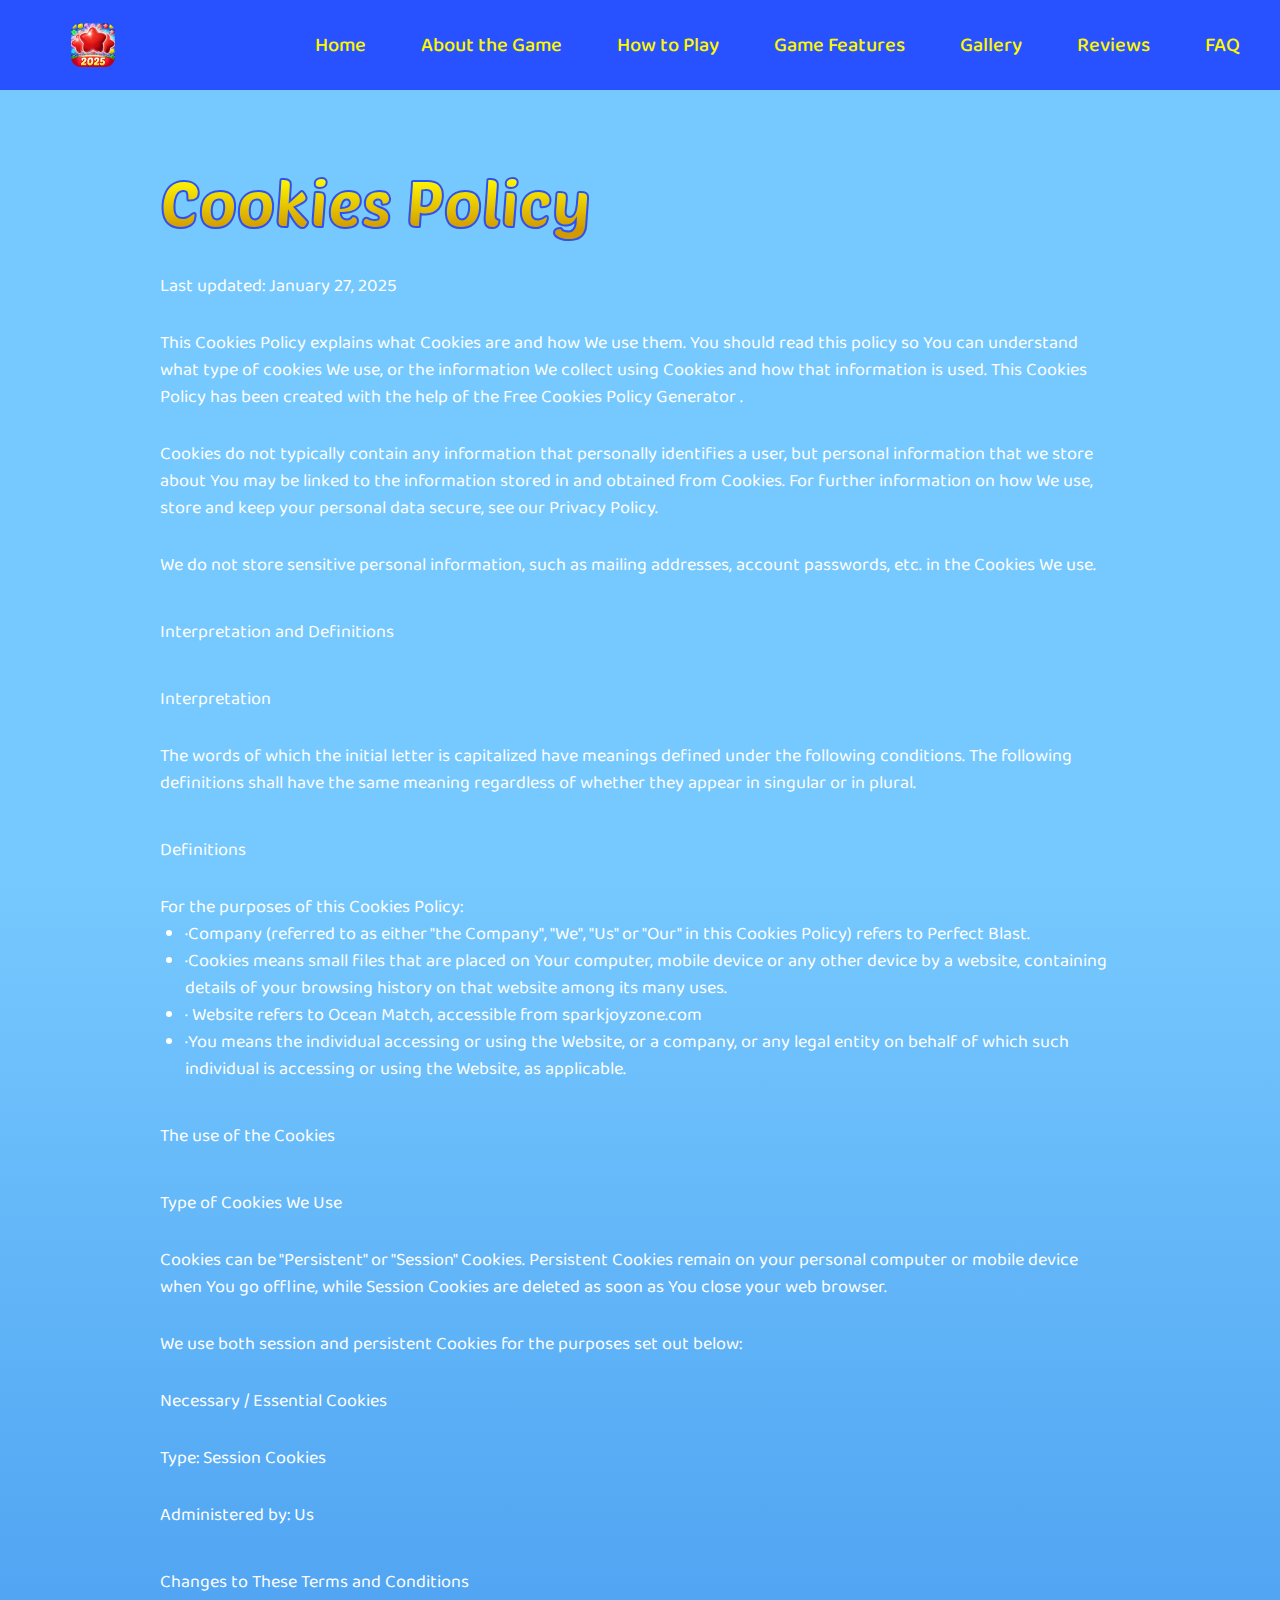
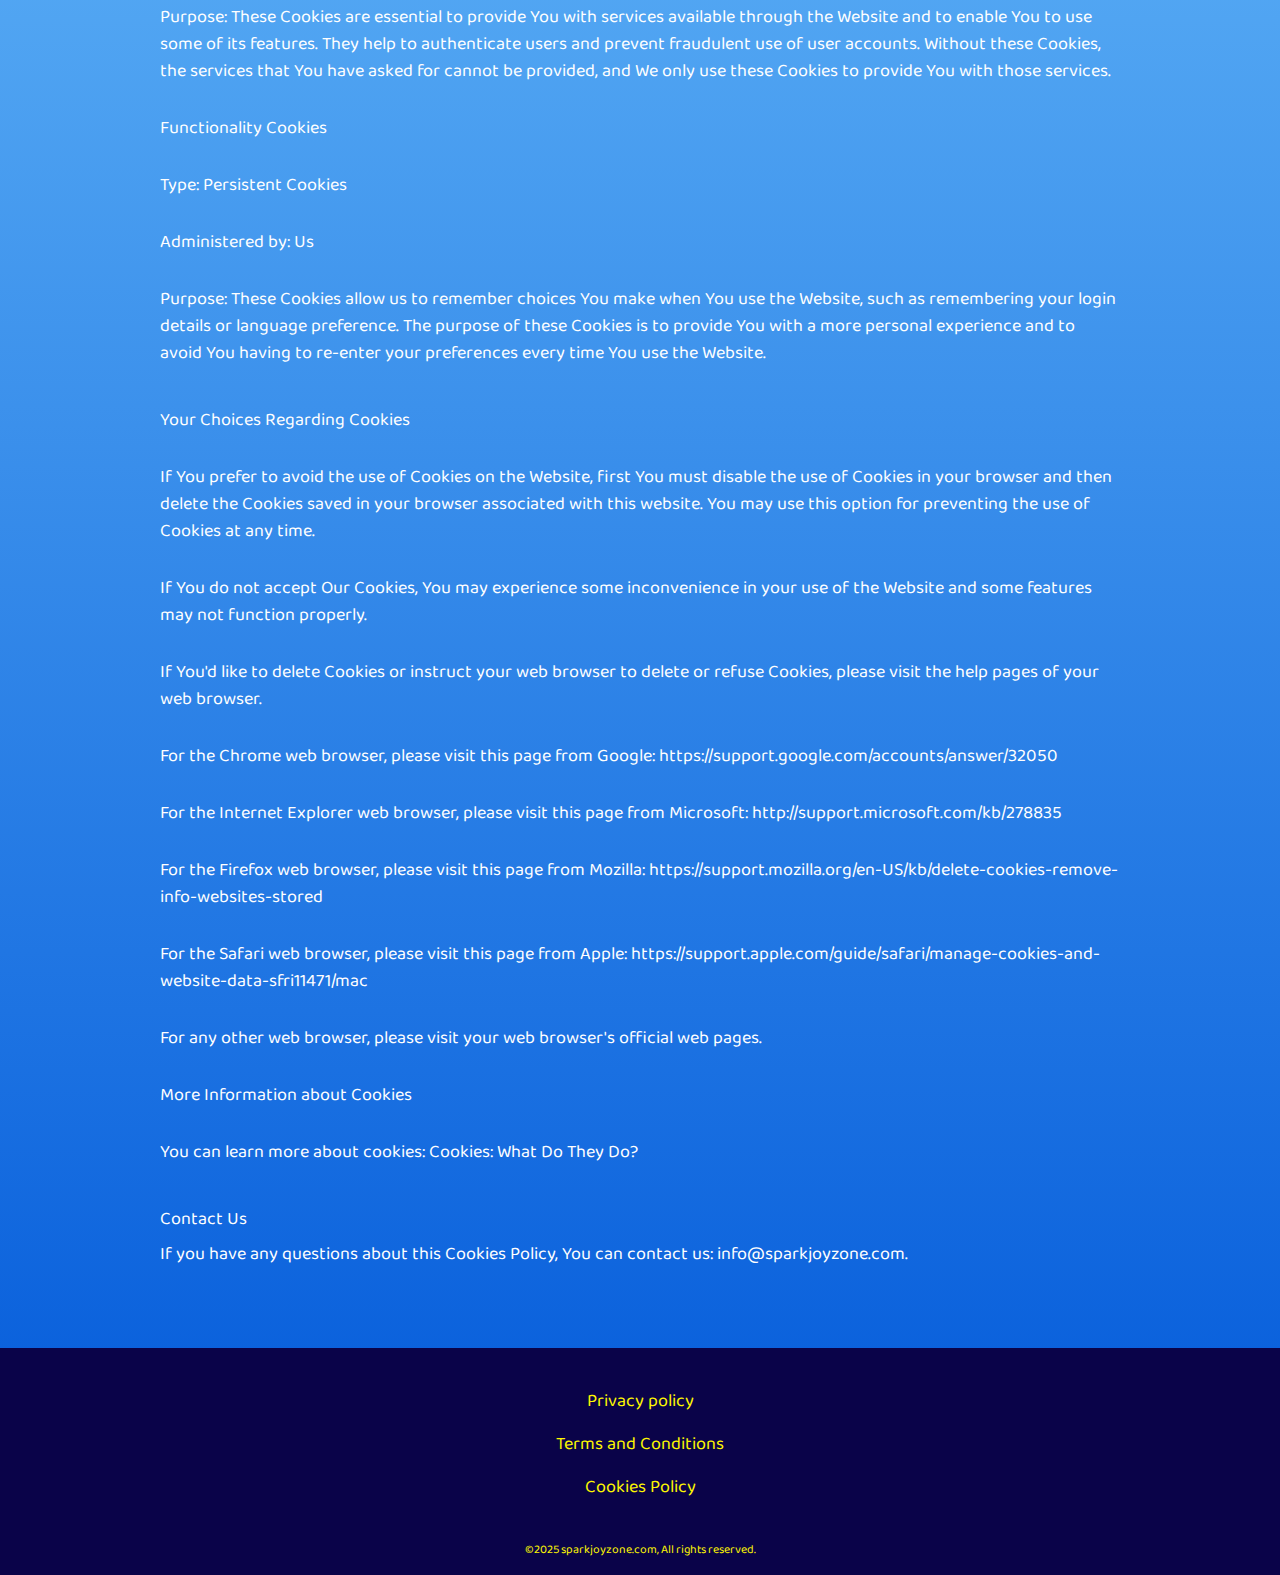
<file: cookies.html>
<!DOCTYPE html>
<html lang="en">
  <head>
    <meta charset="UTF-8" />
    <meta name="viewport" content="width=device-width, initial-scale=1.0" />
    <title>Ocean Match</title>
    <link rel="icon" href="image/500x500.png" />

    <link rel="stylesheet" type="text/css" href="slick/slick.css" />
    <link rel="stylesheet" href="css/main.css" />
    <link href="https://unpkg.com/aos@2.3.1/dist/aos.css" rel="stylesheet" />
  </head>

  <body class="back">
    <header class="header">
      <div class="header__background"></div>
      <nav class="navigation">
        <ul class="navigation__list">
          <li class="navigation__item">
            <a href="/" class="navigation__link"
              ><img
                href="/"
                class="header-title navigation-img"
                alt=""
                src="image/header/Logo.png"
            /></a>
          </li>
          <li class="navigation__item">
            <a href="/" class="navigation__link">Home</a>
          </li>

          <li class="navigation__item">
            <a href="/#about" class="navigation__link">About the Game</a>
          </li>
          <li class="navigation__item">
            <a href="/#how" class="navigation__link">How to Play</a>
          </li>
          <li class="navigation__item">
            <a href="/#features" class="navigation__link">Game Features</a>
          </li>
          <li class="navigation__item">
            <a href="/#gallery" class="navigation__link">Gallery</a>
          </li>
          <li class="navigation__item">
            <a href="/#reviews" class="navigation__link">Reviews</a>
          </li>
          <li class="navigation__item">
            <a href="/#faq" class="navigation__link">FAQ</a>
          </li>
        </ul>

        <div class="header__button-wrapper policy-terms-header__button-wrapper">
          <a href="/" class="policy-terms-header__icon--menu"
            ><img
              href="/"
              class="header-title"
              alt=""
              src="image/header/Logo.png"
          /></a>

          <button type="button" class="header__icon-button" data-menu-button>
            <img
              class="header__icon header__icon--menu"
              src="image/header/Burger.png"
              alt=""
            />

            <img
              class="header__icon header__icon--close close"
              src="image/header/Group 4.png"
              alt=""
            />
          </button>
        </div>
      </nav>
    </header>

    <main class="policy">
      <section>
        <div class="policy-terms-container">
          <h2 class="policy-terms-title">Cookies Policy</h2>

          <p class="policy-terms-text-one">Last updated: January 27, 2025</p>

          <p class="policy-terms-text-one">
            This Cookies Policy explains what Cookies are and how We use them.
            You should read this policy so You can understand what type of
            cookies We use, or the information We collect using Cookies and how
            that information is used. This Cookies Policy has been created with
            the help of the
            <a
              class="email-link-color"
              href="https://www.freeprivacypolicy.com/free-cookies-policy-generator/"
              target="_blank"
              rel=""
              >Free Cookies Policy Generator
            </a>
            .
          </p>

          <p class="policy-terms-text-one">
            Cookies do not typically contain any information that personally
            identifies a user, but personal information that we store about You
            may be linked to the information stored in and obtained from
            Cookies. For further information on how We use, store and keep your
            personal data secure, see our Privacy Policy.
          </p>
          <p class="policy-terms-text-one">
            We do not store sensitive personal information, such as mailing
            addresses, account passwords, etc. in the Cookies We use.
          </p>
          <h2 class="policy-terms-text">Interpretation and Definitions</h2>
          <h2 class="policy-terms-text">Interpretation</h2>
          <p class="policy-terms-text-one">
            The words of which the initial letter is capitalized have meanings
            defined under the following conditions. The following definitions
            shall have the same meaning regardless of whether they appear in
            singular or in plural.
          </p>
          <h2 class="policy-terms-text">Definitions</h2>
          <p class="policy-terms-text-one">
            For the purposes of this Cookies Policy:
          </p>
          <ul class="terms-lists">
            <li>
              ·Company (referred to as either "the Company", "We", "Us" or "Our"
              in this Cookies Policy) refers to Perfect Blast.
            </li>
            <li>
              ·Cookies means small files that are placed on Your computer,
              mobile device or any other device by a website, containing details
              of your browsing history on that website among its many uses.
            </li>
            <li>
              · Website refers to Ocean Match, accessible from sparkjoyzone.com
            </li>
            <li>
              ·You means the individual accessing or using the Website, or a
              company, or any legal entity on behalf of which such individual is
              accessing or using the Website, as applicable.
            </li>
          </ul>
          <h2 class="policy-terms-text">The use of the Cookies</h2>
          <h2 class="policy-terms-text">Type of Cookies We Use</h2>
          <p class="policy-terms-text-one">
            Cookies can be "Persistent" or "Session" Cookies. Persistent Cookies
            remain on your personal computer or mobile device when You go
            offline, while Session Cookies are deleted as soon as You close your
            web browser.
          </p>

          <p class="policy-terms-text-one">
            We use both session and persistent Cookies for the purposes set out
            below:
          </p>

          <p class="policy-terms-text-one">Necessary / Essential Cookies</p>

          <p class="policy-terms-text-one">Type: Session Cookies</p>

          <p class="policy-terms-text-one">Administered by: Us</p>
          <h2 class="policy-terms-text">
            Changes to These Terms and Conditions
          </h2>
          <p class="policy-terms-texts">
            Purpose: These Cookies are essential to provide You with services
            available through the Website and to enable You to use some of its
            features. They help to authenticate users and prevent fraudulent use
            of user accounts. Without these Cookies, the services that You have
            asked for cannot be provided, and We only use these Cookies to
            provide You with those services.
          </p>

          <p class="policy-terms-text-one">Functionality Cookies</p>
          <p class="policy-terms-text-one">Type: Persistent Cookies</p>
          <p class="policy-terms-text-one">Administered by: Us</p>
          <p class="policy-terms-text-one">
            Purpose: These Cookies allow us to remember choices You make when
            You use the Website, such as remembering your login details or
            language preference. The purpose of these Cookies is to provide You
            with a more personal experience and to avoid You having to re-enter
            your preferences every time You use the Website.
          </p>
          <h2 class="policy-terms-text">Your Choices Regarding Cookies</h2>
          <p class="policy-terms-text-one">
            If You prefer to avoid the use of Cookies on the Website, first You
            must disable the use of Cookies in your browser and then delete the
            Cookies saved in your browser associated with this website. You may
            use this option for preventing the use of Cookies at any time.
          </p>
          <p class="policy-terms-text-one">
            If You do not accept Our Cookies, You may experience some
            inconvenience in your use of the Website and some features may not
            function properly.
          </p>
          <p class="policy-terms-text-one">
            If You'd like to delete Cookies or instruct your web browser to
            delete or refuse Cookies, please visit the help pages of your web
            browser.
          </p>
          <p class="policy-terms-text-one">
            For the Chrome web browser, please visit this page from Google:

            <a
              class="email-link-color"
              href="https://support.google.com/accounts/answer/32050"
              target="_blank"
              rel=""
              >https://support.google.com/accounts/answer/32050
            </a>
          </p>
          <p class="policy-terms-text-one">
            For the Internet Explorer web browser, please visit this page from
            Microsoft:
            <a
              class="email-link-color"
              href="http://support.microsoft.com/kb/278835"
              target="_blank"
              rel=""
              >http://support.microsoft.com/kb/278835
            </a>
          </p>
          <p class="policy-terms-text-one">
            For the Firefox web browser, please visit this page from Mozilla:

            <a
              class="email-link-color"
              href=" https://support.mozilla.org/en-US/kb/delete-cookies-remove-info-websites-stored"
              target="_blank"
              rel=""
            >
              https://support.mozilla.org/en-US/kb/delete-cookies-remove-info-websites-stored
            </a>
          </p>
          <p class="policy-terms-text-one">
            For the Safari web browser, please visit this page from Apple:

            <a
              class="email-link-color"
              href=" https://support.apple.com/guide/safari/manage-cookies-and-website-data-sfri11471/mac"
              target="_blank"
              rel=""
            >
              https://support.apple.com/guide/safari/manage-cookies-and-website-data-sfri11471/mac
            </a>
          </p>

          <p class="policy-terms-text-one">
            For any other web browser, please visit your web browser's official
            web pages.
          </p>
          <p class="policy-terms-text-one">More Information about Cookies</p>
          <p class="policy-terms-text-one">
            You can learn more about cookies: Cookies:
            <a
              class="email-link-color"
              href="https://www.freeprivacypolicy.com/blog/cookies/"
              target="_blank"
              rel=""
            >
              What Do They Do?
            </a>
          </p>

          <h2 class="policy-terms-text">Contact Us</h2>
          <p class="policy-terms-texts">
            If you have any questions about this Cookies Policy, You can contact
            us:
            <a class="email-link" href="mailto: info@sparkjoyzone.com"
              >info@sparkjoyzone.com</a
            >.
          </p>
        </div>
      </section>
    </main>

    <footer class="footer">
      <div class="footer-container">
        <div class="footer-wrapper">
          <a class="footer-text" href="policy.html">Privacy policy</a>
          <a class="footer-text" href="terms.html">Terms and Conditions</a>
          <a class="footer-text" href="cookies.html">Cookies Policy</a>
        </div>
        <p class="footer-copyright">
          ©2025 sparkjoyzone.com, All rights reserved.
        </p>
      </div>
    </footer>
    <script src="js/mobile-menu.js"></script>
  </body>
</html>
</file>
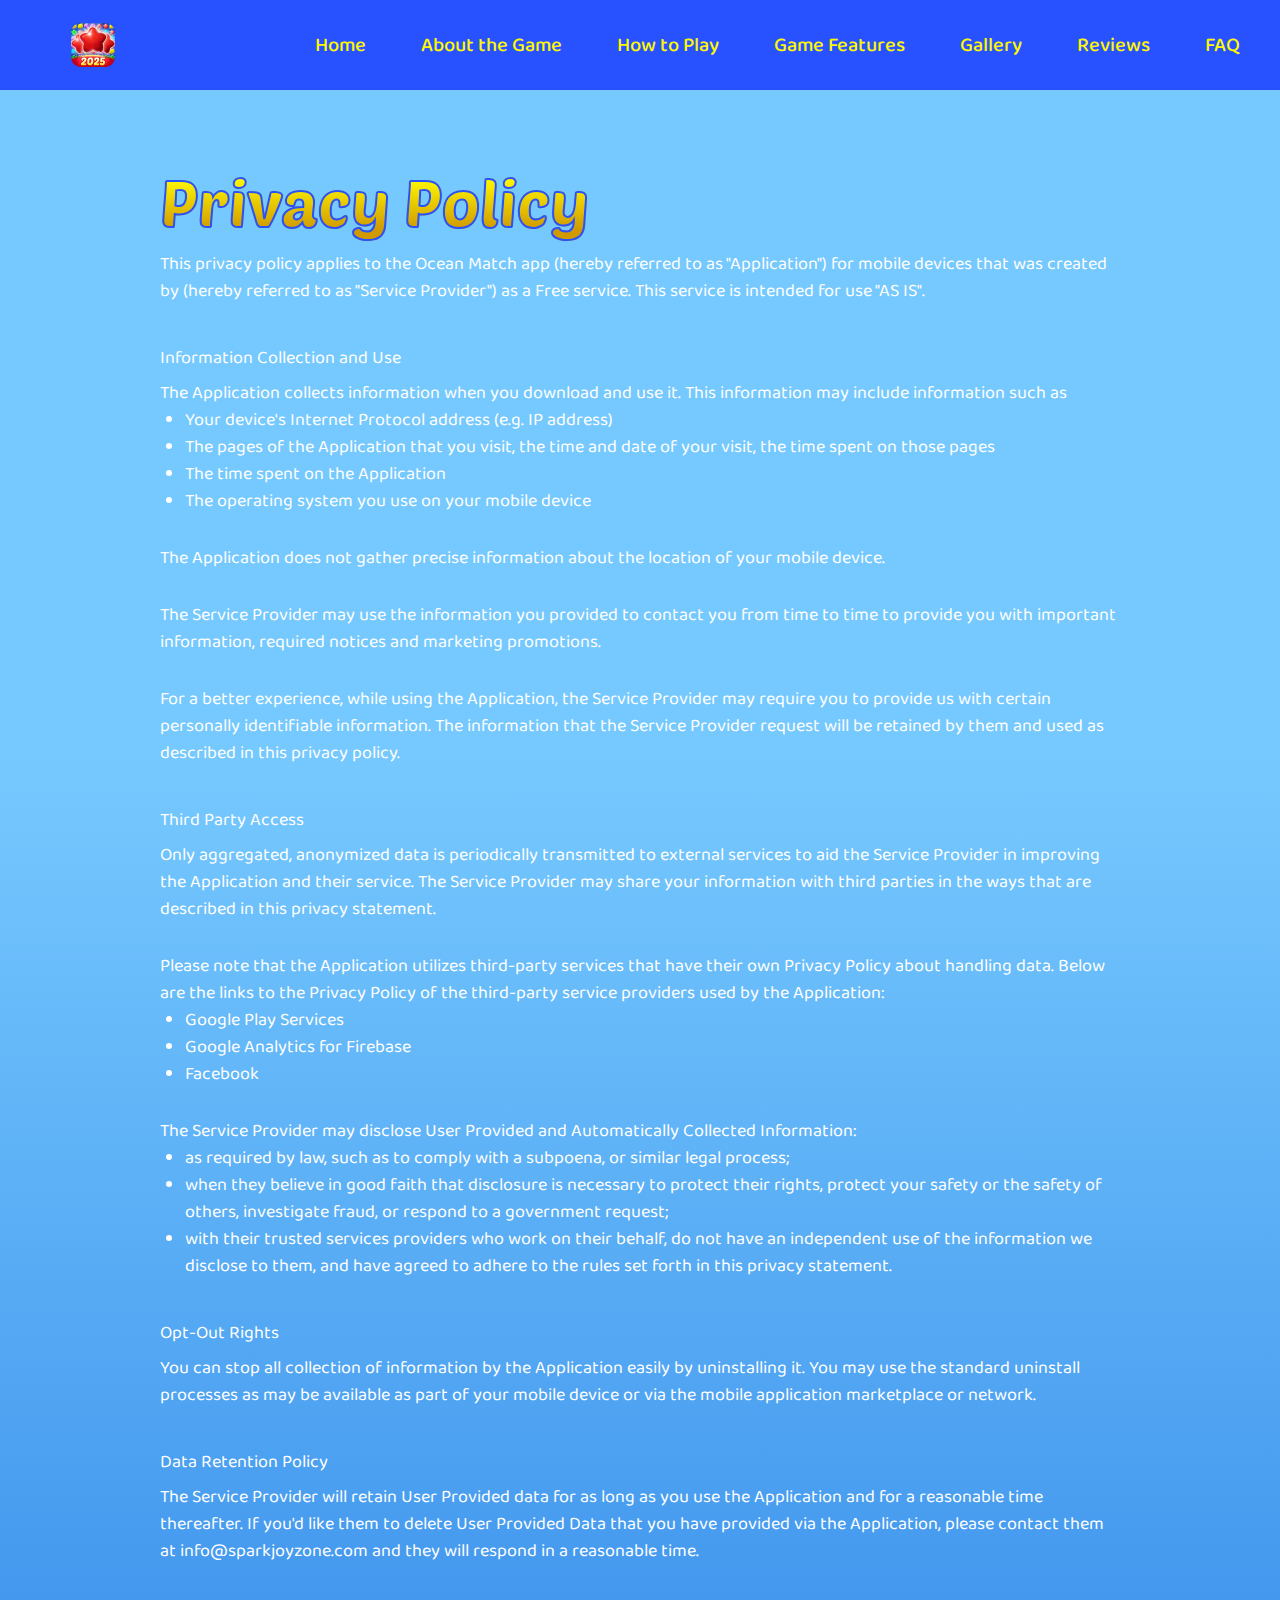
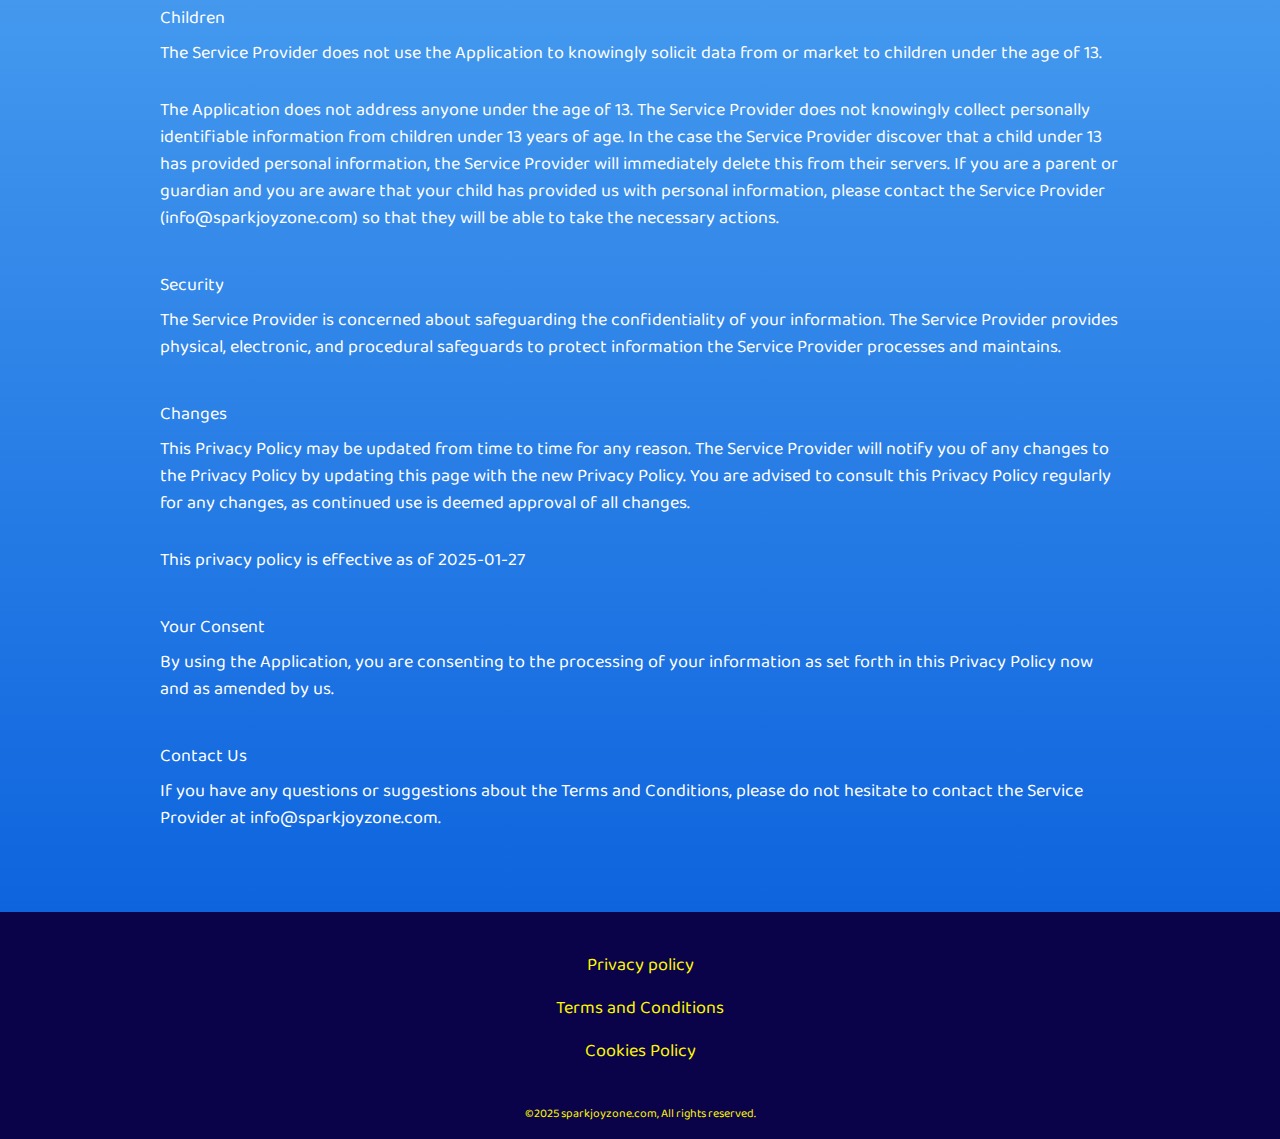
<file: policy.html>
<!DOCTYPE html>
<html lang="en">
  <head>
    <meta charset="UTF-8" />
    <meta name="viewport" content="width=device-width, initial-scale=1.0" />
    <title>Ocean Match</title>
    <link rel="icon" href="image/500x500.png" />
    <link rel="stylesheet" type="text/css" href="slick/slick.css" />
    <link rel="stylesheet" href="css/main.css" />
    <link href="https://unpkg.com/aos@2.3.1/dist/aos.css" rel="stylesheet" />
  </head>

  <body class="back">
    <header class="header">
      <div class="header__background"></div>
      <nav class="navigation">
        <ul class="navigation__list">
          <li class="navigation__item">
            <a href="/" class="navigation__link"
              ><img
                href="/"
                class="header-title navigation-img"
                alt=""
                src="image/header/Logo.png"
            /></a>
          </li>
          <li class="navigation__item">
            <a href="/" class="navigation__link">Home</a>
          </li>

          <li class="navigation__item">
            <a href="/#about" class="navigation__link">About the Game</a>
          </li>
          <li class="navigation__item">
            <a href="/#how" class="navigation__link">How to Play</a>
          </li>
          <li class="navigation__item">
            <a href="/#features" class="navigation__link">Game Features</a>
          </li>
          <li class="navigation__item">
            <a href="/#gallery" class="navigation__link">Gallery</a>
          </li>
          <li class="navigation__item">
            <a href="/#reviews" class="navigation__link">Reviews</a>
          </li>
          <li class="navigation__item">
            <a href="/#faq" class="navigation__link">FAQ</a>
          </li>
        </ul>

        <div class="header__button-wrapper policy-terms-header__button-wrapper">
          <a href="/" class="policy-terms-header__icon--menu"
            ><img
              href="/"
              class="header-title"
              alt=""
              src="image/header/Logo.png"
          /></a>

          <button type="button" class="header__icon-button" data-menu-button>
            <img
              class="header__icon header__icon--menu"
              src="image/header/Burger.png"
              alt=""
            />

            <img
              class="header__icon header__icon--close close"
              src="image/header/Group 4.png"
              alt=""
            />
          </button>
        </div>
      </nav>
    </header>

    <main class="policy">
      <section>
        <div class="policy-terms-container">
          <p class="policy-terms-title">Privacy Policy</p>

          <p class="policy-terms-texts">
            This privacy policy applies to the Ocean Match app (hereby referred
            to as "Application") for mobile devices that was created by (hereby
            referred to as "Service Provider") as a Free service. This service
            is intended for use "AS IS".
          </p>
          <p class="policy-terms-text">Information Collection and Use</p>
          <p class="policy-terms-texts">
            The Application collects information when you download and use it.
            This information may include information such as
          </p>

          <ul class="terms-lists">
            <li>Your device's Internet Protocol address (e.g. IP address)</li>
            <li>
              The pages of the Application that you visit, the time and date of
              your visit, the time spent on those pages
            </li>
            <li>The time spent on the Application</li>
            <li>The operating system you use on your mobile device</li>
          </ul>
          <p class="policy-terms-text-one">
            The Application does not gather precise information about the
            location of your mobile device.
          </p>

          <p class="policy-terms-text-one">
            The Service Provider may use the information you provided to contact
            you from time to time to provide you with important information,
            required notices and marketing promotions.
          </p>
          <p class="policy-terms-text-one">
            For a better experience, while using the Application, the Service
            Provider may require you to provide us with certain personally
            identifiable information. The information that the Service Provider
            request will be retained by them and used as described in this
            privacy policy.
          </p>

          <p class="policy-terms-text">Third Party Access</p>

          <p class="policy-terms-texts">
            Only aggregated, anonymized data is periodically transmitted to
            external services to aid the Service Provider in improving the
            Application and their service. The Service Provider may share your
            information with third parties in the ways that are described in
            this privacy statement.
          </p>

          <p class="policy-terms-text-one">
            Please note that the Application utilizes third-party services that
            have their own Privacy Policy about handling data. Below are the
            links to the Privacy Policy of the third-party service providers
            used by the Application:
          </p>
          <ul class="terms-lists">
            <li>
              <a
                class="email-link-color"
                href="https://policies.google.com/privacy"
                target="_blank"
                rel=""
                >Google Play Services
              </a>
            </li>
            <li>
              <a
                class="email-link-color"
                href="https://firebase.google.com/support/privacy"
                target="_blank"
                rel=""
                >Google Analytics for Firebase
              </a>
            </li>
            <li>
              <a
                class="email-link-color"
                href="https://www.facebook.com/about/privacy/update/printable"
                target="_blank"
                rel=""
                >Facebook
              </a>
            </li>
          </ul>

          <p class="policy-terms-text-one">
            The Service Provider may disclose User Provided and Automatically
            Collected Information:
          </p>
          <ul class="terms-lists">
            <li>
              as required by law, such as to comply with a subpoena, or similar
              legal process;
            </li>
            <li>
              when they believe in good faith that disclosure is necessary to
              protect their rights, protect your safety or the safety of others,
              investigate fraud, or respond to a government request;
            </li>
            <li>
              with their trusted services providers who work on their behalf, do
              not have an independent use of the information we disclose to
              them, and have agreed to adhere to the rules set forth in this
              privacy statement.
            </li>
          </ul>

          <h2 class="policy-terms-text">Opt-Out Rights</h2>
          <p class="policy-terms-texts">
            You can stop all collection of information by the Application easily
            by uninstalling it. You may use the standard uninstall processes as
            may be available as part of your mobile device or via the mobile
            application marketplace or network.
          </p>

          <h2 class="policy-terms-text">Data Retention Policy</h2>
          <p class="policy-terms-texts">
            The Service Provider will retain User Provided data for as long as
            you use the Application and for a reasonable time thereafter. If
            you'd like them to delete User Provided Data that you have provided
            via the Application, please contact them at info@sparkjoyzone.com
            and they will respond in a reasonable time.
          </p>
          <h2 class="policy-terms-text">Children</h2>
          <p class="policy-terms-texts">
            The Service Provider does not use the Application to knowingly
            solicit data from or market to children under the age of 13.
          </p>

          <p class="policy-terms-text-one">
            The Application does not address anyone under the age of 13. The
            Service Provider does not knowingly collect personally identifiable
            information from children under 13 years of age. In the case the
            Service Provider discover that a child under 13 has provided
            personal information, the Service Provider will immediately delete
            this from their servers. If you are a parent or guardian and you are
            aware that your child has provided us with personal information,
            please contact the Service Provider (info@sparkjoyzone.com) so that
            they will be able to take the necessary actions.
          </p>
          <h2 class="policy-terms-text">Security</h2>
          <p class="policy-terms-texts">
            The Service Provider is concerned about safeguarding the
            confidentiality of your information. The Service Provider provides
            physical, electronic, and procedural safeguards to protect
            information the Service Provider processes and maintains.
          </p>
          <h2 class="policy-terms-text">Changes</h2>
          <p class="policy-terms-texts">
            This Privacy Policy may be updated from time to time for any reason.
            The Service Provider will notify you of any changes to the Privacy
            Policy by updating this page with the new Privacy Policy. You are
            advised to consult this Privacy Policy regularly for any changes, as
            continued use is deemed approval of all changes.
          </p>

          <p class="policy-terms-text-one">
            This privacy policy is effective as of 2025-01-27
          </p>
          <h2 class="policy-terms-text">Your Consent</h2>
          <p class="policy-terms-texts">
            By using the Application, you are consenting to the processing of
            your information as set forth in this Privacy Policy now and as
            amended by us.
          </p>
          <h2 class="policy-terms-text">Contact Us</h2>
          <p class="policy-terms-texts">
            If you have any questions or suggestions about the Terms and
            Conditions, please do not hesitate to contact the Service Provider
            at
            <a class="email-link" href="mailto:info@sparkjoyzone.com"
              >info@sparkjoyzone.com</a
            >.
          </p>
        </div>
      </section>
    </main>

    <footer class="footer">
      <div class="footer-container">
        <div class="footer-wrapper">
          <a class="footer-text" href="policy.html">Privacy policy</a>
          <a class="footer-text" href="terms.html">Terms and Conditions</a>
          <a class="footer-text" href="cookies.html">Cookies Policy</a>
        </div>
        <p class="footer-copyright">
          ©2025 sparkjoyzone.com, All rights reserved.
        </p>
      </div>
    </footer>
    <script src="js/mobile-menu.js"></script>
  </body>
</html>
</file>
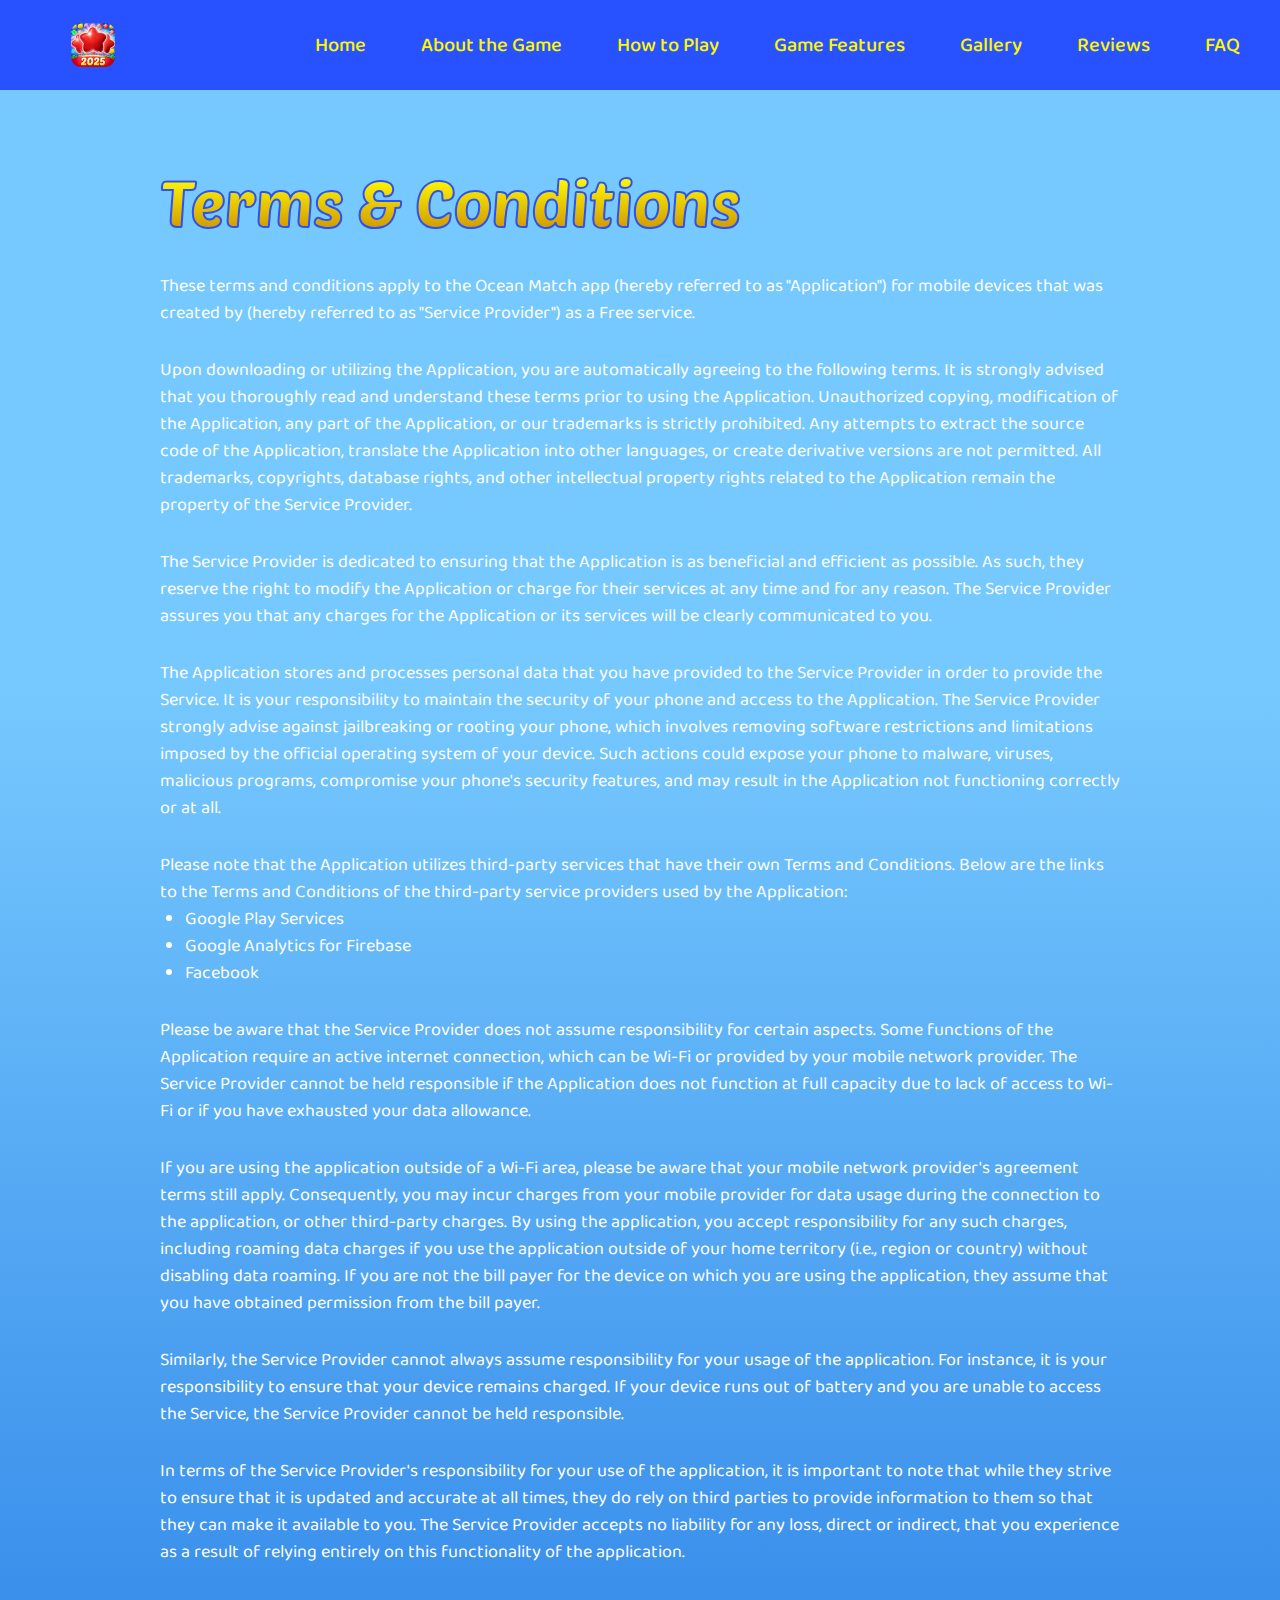
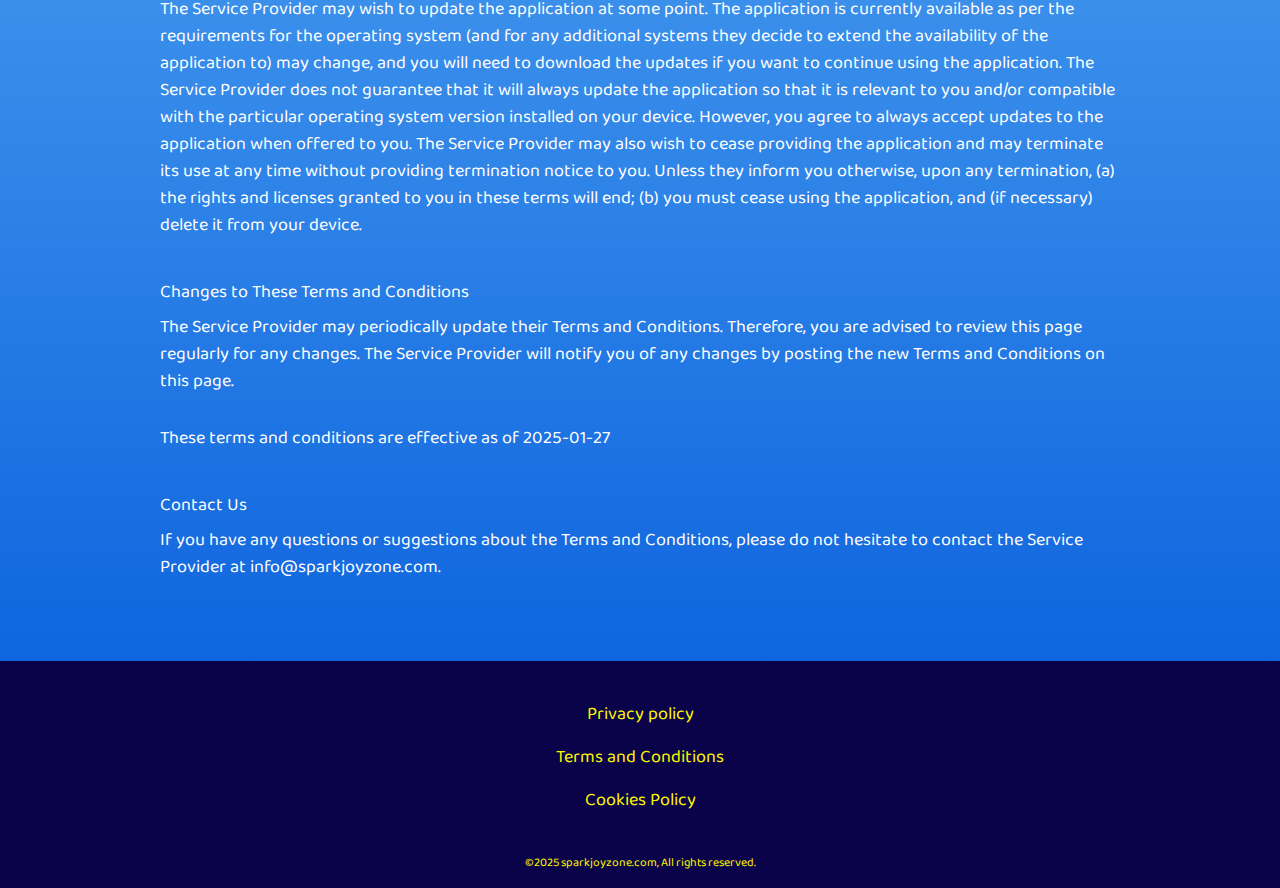
<file: terms.html>
<!DOCTYPE html>
<html lang="en">
  <head>
    <meta charset="UTF-8" />
    <meta name="viewport" content="width=device-width, initial-scale=1.0" />
    <title>Ocean Match</title>
    <link rel="icon" href="image/500x500.png" />
    <link rel="stylesheet" type="text/css" href="slick/slick.css" />
    <link rel="stylesheet" href="css/main.css" />
    <link href="https://unpkg.com/aos@2.3.1/dist/aos.css" rel="stylesheet" />
  </head>

  <body class="back">
    <header class="header">
      <div class="header__background"></div>
      <nav class="navigation">
        <ul class="navigation__list">
          <li class="navigation__item">
            <a href="/" class="navigation__link"
              ><img
                href="/"
                class="header-title navigation-img"
                alt=""
                src="image/header/Logo.png"
            /></a>
          </li>
          <li class="navigation__item">
            <a href="/" class="navigation__link">Home</a>
          </li>

          <li class="navigation__item">
            <a href="/#about" class="navigation__link">About the Game</a>
          </li>
          <li class="navigation__item">
            <a href="/#how" class="navigation__link">How to Play</a>
          </li>
          <li class="navigation__item">
            <a href="/#features" class="navigation__link">Game Features</a>
          </li>
          <li class="navigation__item">
            <a href="/#gallery" class="navigation__link">Gallery</a>
          </li>
          <li class="navigation__item">
            <a href="/#reviews" class="navigation__link">Reviews</a>
          </li>
          <li class="navigation__item">
            <a href="/#faq" class="navigation__link">FAQ</a>
          </li>
        </ul>

        <div class="header__button-wrapper policy-terms-header__button-wrapper">
          <a href="/" class="policy-terms-header__icon--menu"
            ><img
              href="/"
              class="header-title"
              alt=""
              src="image/header/Logo.png"
          /></a>

          <button type="button" class="header__icon-button" data-menu-button>
            <img
              class="header__icon header__icon--menu"
              src="image/header/Burger.png"
              alt=""
            />

            <img
              class="header__icon header__icon--close close"
              src="image/header/Group 4.png"
              alt=""
            />
          </button>
        </div>
      </nav>
    </header>

    <main class="policy">
      <section>
        <div class="policy-terms-container">
          <h2 class="policy-terms-title">Terms & Conditions</h2>

          <p class="policy-terms-text-one">
            These terms and conditions apply to the Ocean Match app (hereby
            referred to as "Application") for mobile devices that was created by
            (hereby referred to as "Service Provider") as a Free service.
          </p>

          <p class="policy-terms-text-one">
            Upon downloading or utilizing the Application, you are automatically
            agreeing to the following terms. It is strongly advised that you
            thoroughly read and understand these terms prior to using the
            Application. Unauthorized copying, modification of the Application,
            any part of the Application, or our trademarks is strictly
            prohibited. Any attempts to extract the source code of the
            Application, translate the Application into other languages, or
            create derivative versions are not permitted. All trademarks,
            copyrights, database rights, and other intellectual property rights
            related to the Application remain the property of the Service
            Provider.
          </p>

          <p class="policy-terms-text-one">
            The Service Provider is dedicated to ensuring that the Application
            is as beneficial and efficient as possible. As such, they reserve
            the right to modify the Application or charge for their services at
            any time and for any reason. The Service Provider assures you that
            any charges for the Application or its services will be clearly
            communicated to you.
          </p>
          <p class="policy-terms-text-one">
            The Application stores and processes personal data that you have
            provided to the Service Provider in order to provide the Service. It
            is your responsibility to maintain the security of your phone and
            access to the Application. The Service Provider strongly advise
            against jailbreaking or rooting your phone, which involves removing
            software restrictions and limitations imposed by the official
            operating system of your device. Such actions could expose your
            phone to malware, viruses, malicious programs, compromise your
            phone's security features, and may result in the Application not
            functioning correctly or at all.
          </p>
          <p class="policy-terms-text-one">
            Please note that the Application utilizes third-party services that
            have their own Terms and Conditions. Below are the links to the
            Terms and Conditions of the third-party service providers used by
            the Application:
          </p>
          <ul class="terms-lists">
            <li>
              <a
                class="email-link-color"
                href="https://policies.google.com/privacy"
                target="_blank"
                rel=""
                >Google Play Services
              </a>
            </li>
            <li>
              <a
                class="email-link-color"
                href="https://firebase.google.com/support/privacy"
                target="_blank"
                rel=""
                >Google Analytics for Firebase
              </a>
            </li>
            <li>
              <a
                class="email-link-color"
                href="https://www.facebook.com/about/privacy/update/printable"
                target="_blank"
                rel=""
                >Facebook
              </a>
            </li>
          </ul>

          <p class="policy-terms-text-one">
            Please be aware that the Service Provider does not assume
            responsibility for certain aspects. Some functions of the
            Application require an active internet connection, which can be
            Wi-Fi or provided by your mobile network provider. The Service
            Provider cannot be held responsible if the Application does not
            function at full capacity due to lack of access to Wi-Fi or if you
            have exhausted your data allowance.
          </p>

          <p class="policy-terms-text-one">
            If you are using the application outside of a Wi-Fi area, please be
            aware that your mobile network provider's agreement terms still
            apply. Consequently, you may incur charges from your mobile provider
            for data usage during the connection to the application, or other
            third-party charges. By using the application, you accept
            responsibility for any such charges, including roaming data charges
            if you use the application outside of your home territory (i.e.,
            region or country) without disabling data roaming. If you are not
            the bill payer for the device on which you are using the
            application, they assume that you have obtained permission from the
            bill payer.
          </p>

          <p class="policy-terms-text-one">
            Similarly, the Service Provider cannot always assume responsibility
            for your usage of the application. For instance, it is your
            responsibility to ensure that your device remains charged. If your
            device runs out of battery and you are unable to access the Service,
            the Service Provider cannot be held responsible.
          </p>

          <p class="policy-terms-text-one">
            In terms of the Service Provider's responsibility for your use of
            the application, it is important to note that while they strive to
            ensure that it is updated and accurate at all times, they do rely on
            third parties to provide information to them so that they can make
            it available to you. The Service Provider accepts no liability for
            any loss, direct or indirect, that you experience as a result of
            relying entirely on this functionality of the application.
          </p>

          <p class="policy-terms-text-one">
            The Service Provider may wish to update the application at some
            point. The application is currently available as per the
            requirements for the operating system (and for any additional
            systems they decide to extend the availability of the application
            to) may change, and you will need to download the updates if you
            want to continue using the application. The Service Provider does
            not guarantee that it will always update the application so that it
            is relevant to you and/or compatible with the particular operating
            system version installed on your device. However, you agree to
            always accept updates to the application when offered to you. The
            Service Provider may also wish to cease providing the application
            and may terminate its use at any time without providing termination
            notice to you. Unless they inform you otherwise, upon any
            termination, (a) the rights and licenses granted to you in these
            terms will end; (b) you must cease using the application, and (if
            necessary) delete it from your device.
          </p>
          <h2 class="policy-terms-text">
            Changes to These Terms and Conditions
          </h2>
          <p class="policy-terms-texts">
            The Service Provider may periodically update their Terms and
            Conditions. Therefore, you are advised to review this page regularly
            for any changes. The Service Provider will notify you of any changes
            by posting the new Terms and Conditions on this page.
          </p>

          <p class="policy-terms-text-one">
            These terms and conditions are effective as of 2025-01-27
          </p>
          <h2 class="policy-terms-text">Contact Us</h2>
          <p class="policy-terms-texts">
            If you have any questions or suggestions about the Terms and
            Conditions, please do not hesitate to contact the Service Provider
            at
            <a class="email-link" href="mailto:info@sparkjoyzone.com"
              >info@sparkjoyzone.com</a
            >.
          </p>
        </div>
      </section>
    </main>

    <footer class="footer">
      <div class="footer-container">
        <div class="footer-wrapper">
          <a class="footer-text" href="policy.html">Privacy policy</a>
          <a class="footer-text" href="terms.html">Terms and Conditions</a>
          <a class="footer-text" href="cookies.html">Cookies Policy</a>
        </div>
        <p class="footer-copyright">
          ©2025 sparkjoyzone.com, All rights reserved.
        </p>
      </div>
    </footer>
    <script src="js/mobile-menu.js"></script>
  </body>
</html>
</file>
<file: css/main.css>
@import url("https://fonts.googleapis.com/css2?family=Baloo+2:wght@400..800&family=Poetsen+One&display=swap");

:root {
}

* {
  -webkit-box-sizing: border-box;
  box-sizing: border-box;
}

html {
  scroll-behavior: smooth;
  background: linear-gradient(180deg, #76c9fe 27.62%, #0057d9 100%);
  color: rgba(255, 255, 255, 1);
  font-family: "Baloo 2", serif;
}

body {
  margin: 0;
}

h1,
h2,
h3,
h4,
h5,
h6,
p {
  margin: 0;
}

ul,
ol {
  margin: 0;
  padding: 0;
  list-style: none;
}

img {
  display: block;
  height: auto;
}

.list {
  list-style: none;
}

button,
a {
  cursor: pointer;
}

.visually-hidden {
  position: absolute;
  width: 1px;
  height: 1px;
  margin: -1px;
  border: 0;
  padding: 0;

  white-space: nowrap;
  clip-path: inset(100%);
  clip: rect(0 0 0 0);
  overflow: hidden;
}

.button:hover {
  scale: 120%;
}

.header {
  position: fixed;
  width: 100%;
  z-index: 5;
  -webkit-transition: background-color 0.3s ease;
  transition: background-color 0.3s ease;
}

.header.is-open .header__background {
  left: 0;
}
.header__button-wrapper {
  margin-left: auto;
}
.header__icon {
  display: none;
}

.header__icon-button {
  display: -webkit-box;
  display: -ms-flexbox;
  display: flex;
  background-color: transparent;
  border: none;
  border-radius: 50%;
}

.header__icon--menu {
  display: block;
}

.header__icon-button.is-open .header__icon--menu {
  display: none;
}

.header__icon-button.is-open .header__icon--close {
  display: block;
}

.header {
  position: fixed;
  width: 100%;
  z-index: 5;
  background: transparent;
  display: flex;
  height: 64px;
  background: rgba(40, 81, 255, 1);
}
.header__background {
  position: absolute;
  top: 0;
  right: 0;
  bottom: 0;
  left: 100%;

  z-index: -1;
  -webkit-transition: left 0.3s ease;
  transition: left 0.3s ease;
  background: rgba(40, 81, 255, 1);
}
.header.is-open .header__background {
  left: 0;
}
.header__button-wrapper {
  margin-right: auto;
  display: flex;
  align-items: center;
  justify-content: end;
}
.policy-terms-header__button-wrapper {
  margin-right: auto;
  display: flex;
  align-items: center;
  justify-content: space-between;
}
.header__icon {
  display: none;
}
.header__icon-button {
  display: flex;
  background-color: transparent;
  border: none;
  border-radius: 50%;
}

.header__icon--menu {
  display: block;
}

.header__icon-button.is-open .header__icon--menu {
  display: none;
}

.header__icon-button.is-open .header__icon--close {
  display: block;
}

.navigation {
  display: -ms-flexbox;
  -webkit-box-orient: vertical;
  -webkit-box-direction: normal;
  -ms-flex-direction: column;
  flex-direction: column;
  -webkit-box-align: center;
  -ms-flex-align: center;
  align-items: center;
  -webkit-box-flex: 1;
  -ms-flex: 1;
  flex: 1;
  padding: 12px;
  position: relative;
}

.navigation__list {
  display: flex;
  flex-direction: column;

  align-items: center;

  top: 130px;
  position: absolute;
  top: 100%;
  right: -100%;
  width: 100%;
  height: 557px;
  -webkit-transition: 0.3s;
  transition: 0.3s;
  z-index: 999;

  padding: 0px 32px;

  border-radius: 0px 0px 20px 20px;
  gap: 25px;
  background: rgba(40, 81, 255, 1);
}
.navigation__list.is-open {
  right: 0;
}
.navigation__link {
  font-size: 24px;
  font-weight: 500;
  line-height: 31.2px;
  text-align: left;
  text-underline-position: from-font;
  text-decoration-skip-ink: none;

  text-decoration: none;
  color: rgba(246, 242, 242, 1);
  transition: all 0.1s ease;
}
.navigation__link:hover,
.navigation__link:focus {
  color: rgba(254, 248, 0, 1);
}
.header.is-open {
  background-color: transparent;
}
.navigation-img {
  display: none;
}

@media screen and (min-width: 1200px) {
  .navigation-img {
    display: flex;
    margin-right: 145px;
  }
  .policy-terms-header__icon--menu {
    display: none;
  }

  .header {
    width: 100%;

    height: 90px;
    padding: 10px 20px 10px 50px;
    display: flex;
    align-items: center;
    justify-content: center;

    z-index: 1000;
  }
  .header__background {
  }

  .header__icon-button {
    display: none;
  }

  .navigation {
    display: flex;

    flex-direction: row;

    flex: 1;
    padding: 0;

    width: 1440px;
    margin: auto;
  }
  .navigation__list {
    background-color: transparent;
    flex-direction: row;
    display: flex;
    position: static;
    width: 1440px;
    margin: auto;

    padding-block: 0;
    flex: 1;
    gap: 55px;
    height: 0px;
    display: flex;
    justify-content: center;
    align-items: center;
    justify-content: center;
  }
  .navigation__link {
    font-size: 20px;
    font-weight: 500;
    line-height: 30px;
    text-align: left;
    text-underline-position: from-font;
    text-decoration-skip-ink: none;
    color: rgba(254, 248, 0, 1);
  }
  .navigation__link:hover,
  .navigation__link:focus {
    color: rgba(246, 242, 242, 1);
  }
  .header__icon-home-img {
    display: none;
  }
  .navigation__item-desk {
    display: none;
  }
}

.home {
  width: 375px;
  height: 812px;

  padding: 126px 16px 0px;
  background-repeat: no-repeat;
  background-size: cover;
  background-position: center;
  background-image: url("/image/home/Hero.png");

  margin: auto;
}

.home__container-top {
  display: flex;
  flex-direction: column;
  align-items: start;
}
.home-title {
  font-family: Poetsen One;
  font-size: 52px;
  font-weight: 400;
  line-height: 62.4px;
  text-align: left;
  text-underline-position: from-font;
  text-decoration-skip-ink: none;
  -webkit-text-stroke: 3px rgba(40, 81, 255, 1);
  background: linear-gradient(180deg, #fef800 22.73%, #d19a00 83.12%);
  -webkit-background-clip: text;
  background-clip: text;
  color: transparent;
}

.home-text {
  font-size: 24px;
  font-weight: 500;
  line-height: 31.2px;
  text-align: left;
  text-underline-position: from-font;
  text-decoration-skip-ink: none;

  padding: 40px 0;
  transition: all 0.1s ease;
}
.home__google-button_link:hover .home__google-button_image {
  content: url("/image/home/1.png");
  transform: scale(1.05);
  transition: transform 0.3s ease-in-out;
}
@media screen and (min-width: 1200px) {
  .home {
    width: 1440px;
    height: 759px;

    padding: 150px 170px 0px;
    background-image: url("/image/home/Hero\ \(1\).png");
  }
  .home__container-top {
    width: 785px;
  }
  .home-title {
    font-family: Poetsen One;
    font-size: 128px;
    font-weight: 400;
    line-height: 153.6px;
    text-align: left;
    text-underline-position: from-font;
    text-decoration-skip-ink: none;
    -webkit-text-stroke: 7px rgba(40, 81, 255, 1);
  }

  .home-text {
    font-size: 28px;
    font-weight: 500;
    line-height: 36.4px;
    text-align: left;
    text-underline-position: from-font;
    text-decoration-skip-ink: none;

    padding: 20px 0 133px;
  }
}
.about {
  padding: 80px 16px 0px;
  margin: auto;
  width: 375px;
  height: 881px;

  background-repeat: no-repeat;
  background-size: cover;
  background-position: center;
  background-image: url("/image/about/About\ the\ Game.png");
}

.about-title {
  font-family: Poetsen One;
  font-size: 36px;
  font-weight: 400;
  line-height: 43.2px;
  text-align: left;
  text-underline-position: from-font;
  text-decoration-skip-ink: none;
  -webkit-text-stroke: 2px rgba(40, 81, 255, 1);
  background: linear-gradient(180deg, #fef800 22.73%, #d19a00 83.12%);
  -webkit-background-clip: text;
  background-clip: text;
  color: transparent;
}

.about-text {
  font-size: 16px;
  font-weight: 400;
  line-height: 24px;
  text-align: left;
  text-underline-position: from-font;
  text-decoration-skip-ink: none;
  padding: 40px 0px 0;
}

@media screen and (min-width: 1200px) {
  .about {
    padding: 160px 160px 0;
    margin: auto;
    width: 1440px;
    height: 678px;

    background-image: url("/image/about/About\ the\ Game\ \(1\).png");
  }

  .about-title {
    font-size: 64px;
    font-weight: 400;
    line-height: 83.2px;
    text-align: left;
    text-underline-position: from-font;
    text-decoration-skip-ink: none;
    -webkit-text-stroke: 4px rgba(40, 81, 255, 1);
  }

  .about-text {
    font-size: 18px;
    font-weight: 400;
    line-height: 27px;
    text-align: left;
    text-underline-position: from-font;
    text-decoration-skip-ink: none;
    width: 544px;
    padding: 59px 0 0;
  }
}
.how {
  width: 375px;
  height: 1416px;
  margin: auto;
  padding: 40px 16px 0;
  background-repeat: no-repeat;
  background-size: cover;
  background-position: center;
  background-image: url("/image/how/How\ to\ Play.png");
}

.how-list {
  padding-top: 40px;
  margin: auto;
  display: flex;
  flex-direction: column;
  gap: 40px;
}

.how-img {
  margin: auto;
}
.how-text-bold {
  padding: 16px 0 8px;
  font-size: 18px;
  font-weight: 500;
  line-height: 27px;
  text-align: center;
  text-underline-position: from-font;
  text-decoration-skip-ink: none;
  color: rgba(40, 81, 255, 1);
}
.how-text {
  font-size: 16px;
  font-weight: 400;
  line-height: 24px;
  text-align: center;
  text-underline-position: from-font;
  text-decoration-skip-ink: none;
}

@media screen and (min-width: 1200px) {
  .how {
    width: 1440px;
    height: 789px;

    margin: auto;
    padding: 80px 160px 0;
    background-image: url("/image/how/How\ to\ Play\ \(1\).png");
  }
  .how-list {
    padding-top: 80px;
    margin: auto;
    display: flex;
    flex-direction: row;
    flex-wrap: wrap;
    gap: 32px;
  }
  .how-item {
    width: 352px;
  }

  .how-text-bold {
    font-family: Baloo 2;
    font-size: 20px;
    font-weight: 500;
    line-height: 30px;
    text-align: center;
    text-underline-position: from-font;
    text-decoration-skip-ink: none;
  }
  .how-text {
    font-size: 18px;
    font-weight: 400;
    line-height: 27px;
    text-align: center;
    text-underline-position: from-font;
    text-decoration-skip-ink: none;
  }
}

.reviews {
  width: 375px;
  height: 450px;

  margin: auto;
  padding: 40px 0 0 16px;
  background-repeat: no-repeat;
  background-size: cover;
  background-position: top;
  background-image: url("/image/reviews/Reviews.png");
}

.reviews-list {
  width: auto;
  padding-top: 30px;
  padding-bottom: 20px;
  margin: auto;
}
.reviews-item {
  margin: 0 5px;
  width: 327px;
  height: 247px;
  padding: 16px 28px;
  border-radius: 32px;
  background: rgba(40, 81, 255, 1);
  border: 2px solid rgba(118, 201, 254, 1);
}

.reviews-text-bold {
  font-size: 24px;
  font-weight: 500;
  line-height: 31.2px;
  text-align: left;
  text-underline-position: from-font;
  text-decoration-skip-ink: none;
  color: rgba(254, 248, 0, 1);
}
.reviews-text {
  padding-top: 10px;
  font-size: 16px;
  font-weight: 400;
  line-height: 24px;
  text-align: left;
  text-underline-position: from-font;
  text-decoration-skip-ink: none;
}

@media screen and (min-width: 1200px) {
  .reviews {
    width: 1440px;
    height: 615px;
    padding: 80px 160px 0;
    background-image: url("/image/reviews/Reviews\ \(1\).png");
  }

  .reviews-list {
    width: auto;
    padding-top: 57px;
    padding-bottom: 30px;
    margin: auto;
  }
  .reviews-item {
    margin: 0 10px;
    width: 544px;
    height: 219px;
    padding: 16px 32px;
  }

  .reviews-text-bold {
    font-size: 28px;
    font-weight: 500;
    line-height: 36.4px;
    text-align: left;
    text-underline-position: from-font;
    text-decoration-skip-ink: none;
  }
  .reviews-text {
    font-size: 18px;
    font-weight: 400;
    line-height: 27px;
    text-align: left;
    text-underline-position: from-font;
    text-decoration-skip-ink: none;
  }
}

.faq {
  padding: 40px 16px 0px;
  margin: auto;
  width: 375px;
  height: 863px;

  background-repeat: no-repeat;
  background-size: cover;
  background-position: bottom;
  background-image: url("/image/faq/FAQ.png");
}
.faq-container {
  padding-top: 40px;
  display: flex;
  flex-direction: column;
  gap: 16px;
  margin: auto;
}

.faq-question {
  font-size: 24px;
  font-weight: 500;
  line-height: 31.2px;
  text-align: left;
  text-underline-position: from-font;
  text-decoration-skip-ink: none;
  color: rgba(254, 248, 0, 1);
}

.faq-answer {
  font-size: 16px;
  font-weight: 400;
  line-height: 24px;
  text-align: left;
  text-underline-position: from-font;
  text-decoration-skip-ink: none;
}
@media screen and (min-width: 1200px) {
  .faq {
    padding: 80px 160px 0px;
    margin: auto;
    width: 1440px;
    height: 966px;
    background-image: url("/image/faq/FAQ\ \(1\).png");
  }
  .faq-container {
    padding-top: 80px;
    display: flex;
    flex-direction: column;
    gap: 16px;
    margin: auto;
  }
  .faq-item {
    width: 640px;
  }
  .faq-question {
    font-size: 28px;
    font-weight: 500;
    line-height: 36.4px;
    text-align: left;
    text-underline-position: from-font;
    text-decoration-skip-ink: none;
  }

  .faq-answer {
    font-size: 18px;
    font-weight: 400;
    line-height: 27px;
    text-align: left;
    text-underline-position: from-font;
    text-decoration-skip-ink: none;
  }
}
.gallery {
  width: 375px;
  height: 783px;

  margin: auto;
  padding: 20px 0 0 16px;
  background-repeat: no-repeat;
  background-size: cover;
  background-position: left;
  background-image: url("/image/gallery/Gallery.png");
}

.gallery__list {
  width: auto;
  padding-top: 40px;
  padding-bottom: 20px;
  margin: auto;
}
.gallery__item {
  width: 327px;
  height: 580px;

  overflow: hidden;
  position: relative;
  margin: 0 4px;
}
.gallery__item-two {
  width: 360px;
  height: 210px;
}
.gallery__image {
  width: 100%;
  height: 100%;
  object-fit: cover;
  object-position: center;
}
.gallery-button-container {
  display: flex;
  align-items: center;
  justify-content: center;
  gap: 32px;
}

.gallery-button {
  background-color: transparent;
  border: none;
  padding: 0;
  -webkit-transition: scale 0.3s ease;
  transition: scale 0.3s ease;
}

.gallery-button:hover {
  scale: 120%;
}
@media screen and (min-width: 1200px) {
  .gallery {
    width: 1440px;
    height: 879px;

    margin: auto;
    padding: 80px 160px 0;
  }
  .gallery__item {
    width: 294px;
    height: 522px;
    overflow: hidden;
    position: relative;
    margin: 0 10px;
  }
  .gallery__item-two {
    width: 928px;
    height: 522px;
  }
  .gallery__list {
    width: auto;
    padding: 80px 0 42px;
  }
}
.features {
  width: 375px;
  height: 1070px;
  margin: auto;
  padding: 40px 16px 0px;
  background-repeat: no-repeat;
  background-size: cover;
  background-position: center;
  background-image: url("/image/features/Game\ Features.png");
}

.features-list {
  padding-top: 40px;
  margin: auto;
  display: flex;
  flex-direction: column;
  gap: 16px;
}

.features-text-bold {
  font-size: 20px;
  font-weight: 500;
  line-height: 30px;
  text-align: left;
  text-underline-position: from-font;
  text-decoration-skip-ink: none;
  padding-bottom: 8px;
  color: rgba(254, 248, 0, 1);
}
.features-text {
  font-size: 18px;
  font-weight: 400;
  line-height: 27px;
  text-align: left;
  text-underline-position: from-font;
  text-decoration-skip-ink: none;
}

@media screen and (min-width: 1200px) {
  .features {
    width: 1440px;
    height: 979px;
    margin: auto;
    padding: 80px 160px 0px;
    background-image: url("/image/features/Game\ Features\ \(2\).png");
  }

  .features-list {
    padding-top: 80px;
    margin: 0;
    gap: 16px;
  }
  .features-item {
    width: 448px;
  }
  .features-item-two {
    margin-left: 676px;
  }
  .features-text-bold {
    font-family: Baloo 2;
    font-size: 20px;
    font-weight: 500;
    line-height: 30px;
    text-align: left;
    text-underline-position: from-font;
    text-decoration-skip-ink: none;
  }
  .features-text {
    font-size: 18px;
    font-weight: 400;
    line-height: 27px;
    text-align: left;
    text-underline-position: from-font;
    text-decoration-skip-ink: none;
  }
}
.footer {
  background: rgba(10, 3, 73, 1);
  color: rgba(254, 248, 0, 1);
  padding: 40px 0px 16px;
}
.footer-container {
  display: flex;
  flex-direction: column;
  justify-content: center;
  align-items: center;
  gap: 40px;
}

.footer-wrapper {
  display: flex;
  flex-direction: column;
  align-items: center;

  gap: 19px;
}
.footer-text {
  font-size: 16px;
  font-weight: 400;
  line-height: 24px;
  text-align: center;
  text-underline-position: from-font;
  text-decoration-skip-ink: none;

  text-decoration: none;
  color: rgba(254, 248, 0, 1);
}

.footer-copyright {
  font-size: 11px;
  font-weight: 400;
  line-height: 16.5px;
  text-align: left;
  text-underline-position: from-font;
  text-decoration-skip-ink: none;
}

@media screen and (min-width: 1200px) {
  .footer {
    padding: 40px 0px 16px;
  }
  .footer-container {
    gap: 40px;
  }

  .footer-wrapper {
    gap: 16px;
  }
  .footer-text {
    font-size: 18px;
    font-weight: 400;
    line-height: 27px;
    text-align: center;
    text-underline-position: from-font;
    text-decoration-skip-ink: none;
  }

  .footer-copyright {
    font-size: 12px;
    font-weight: 400;
    line-height: 18px;
    text-align: left;
    text-underline-position: from-font;
    text-decoration-skip-ink: none;
  }
}
.policy-terms-container {
  padding: 120px 16px 40px;
}
.policy-terms-title {
  font-family: Poetsen One;
  font-size: 36px;
  font-weight: 400;
  line-height: 43.2px;
  text-align: left;
  text-underline-position: from-font;
  text-decoration-skip-ink: none;
  background: linear-gradient(180deg, #fef800 22.73%, #d19a00 83.12%);
  -webkit-background-clip: text;
  background-clip: text;
  color: transparent;
  -webkit-text-stroke: 2px rgba(40, 81, 255, 1);
}

.policy-terms-text {
  font-size: 24px;
  font-weight: 500;
  line-height: 31.2px;
  text-align: left;
  text-underline-position: from-font;
  text-decoration-skip-ink: none;

  padding-top: 20px;
}
.policy-terms-texts {
  font-size: 16px;
  font-weight: 400;
  line-height: 24px;
  text-align: left;
  text-underline-position: from-font;
  text-decoration-skip-ink: none;

  padding-top: 8px;
}
.policy-terms-text-one {
  font-size: 16px;
  font-weight: 400;
  line-height: 24px;
  text-align: left;
  text-underline-position: from-font;
  text-decoration-skip-ink: none;

  padding-top: 20px;
}

.terms-list {
  list-style-type: disc;

  padding: 20px 0 20px 25px;
  font-size: 16px;
  font-weight: 400;
  line-height: 24px;
  text-align: left;
  text-underline-position: from-font;
  text-decoration-skip-ink: none;

  display: flex;
  flex-direction: column;
}

.terms-lists {
  list-style-type: disc;

  padding-left: 25px;
  font-size: 16px;
  font-weight: 400;
  line-height: 24px;
  text-align: left;
  text-underline-position: from-font;
  text-decoration-skip-ink: none;
}
.email-link {
  color: inherit;
  text-decoration: none;
}
.email-link-color {
  color: inherit;
  text-decoration: none;
}
@media screen and (min-width: 1200px) {
  .policy-terms-container {
    padding: 160px 160px 80px;
  }
  .policy-terms-title {
    font-size: 64px;
    font-weight: 400;
    line-height: 83.2px;
    text-align: left;
    text-underline-position: from-font;
    text-decoration-skip-ink: none;
  }

  .policy-terms-text {
    font-size: 18px;
    font-weight: 400;
    line-height: 27px;
    text-align: left;
    text-underline-position: from-font;
    text-decoration-skip-ink: none;

    padding-top: 40px;
  }
  .policy-terms-texts {
    font-size: 18px;
    font-weight: 400;
    line-height: 27px;
    text-align: left;
    text-underline-position: from-font;
    text-decoration-skip-ink: none;
  }
  .policy-terms-text-one {
    font-size: 18px;
    font-weight: 400;
    line-height: 27px;
    text-align: left;
    text-underline-position: from-font;
    text-decoration-skip-ink: none;
    padding-top: 30px;
  }

  .terms-list {
    list-style-type: disc;

    padding: 20px 0 20px 25px;
    font-size: 18px;
    font-weight: 400;
    line-height: 27px;
    text-align: left;
    text-underline-position: from-font;
    text-decoration-skip-ink: none;

    display: flex;
    flex-direction: column;
  }

  .terms-lists {
    list-style-type: disc;

    font-size: 18px;
    font-weight: 400;
    line-height: 27px;
    text-align: left;
    text-underline-position: from-font;
    text-decoration-skip-ink: none;
  }
}

.cookie-popup {
  position: fixed;
  bottom: 10px;
  width: 335px;
  border-radius: 20px;
  padding: 30px;
  background: rgba(40, 81, 255, 1);
  border: 1px solid rgba(118, 201, 254, 1);
  text-align: center;
  z-index: 1000;

  display: none;
}

.cookie-popup-text-two {
  font-size: 18px;
  font-weight: 400;
  line-height: 27px;
  text-align: center;
  text-underline-position: from-font;
  text-decoration-skip-ink: none;
}
.cookie-button-container {
  padding: 40px 0 0;
  margin: auto;
  display: flex;
  flex-direction: column;
  align-items: center;
  justify-content: center;
  gap: 16px;
}
.cookie-button {
  width: 256px;
  height: 55px;
  padding: 16px 32px 16px 32px;
  border-radius: 28px;
  background-color: transparent;
  border: 1px solid rgba(255, 255, 255, 1);
  color: rgba(255, 255, 255, 1);
}
#accept-cookies {
  color: rgba(40, 81, 255, 1);
  border-radius: 56px;
  background: rgba(254, 248, 0, 1);
  border: none;
}
.close-popup {
  position: absolute;
  top: 10px;
  right: 10px;
  font-size: 20px;
  cursor: pointer;
}
@media screen and (min-width: 1200px) {
  .cookie-popup-text-two {
    font-size: 18px;
    font-weight: 400;
    line-height: 27px;
    text-align: left;
    text-underline-position: from-font;
    text-decoration-skip-ink: none;

    width: 622px;
  }
  .cookie-button-container {
    padding: 0;
    margin: auto;
    display: flex;
    flex-direction: row;
    gap: 32px;
  }
  .cookie-popup {
    position: fixed;
    bottom: 10px;
    width: 1272px;

    padding: 32px;
    display: none;
  }

  .cookie-popup-container {
    display: flex;
    align-items: center;
    justify-content: center;
  }
}
</file>
